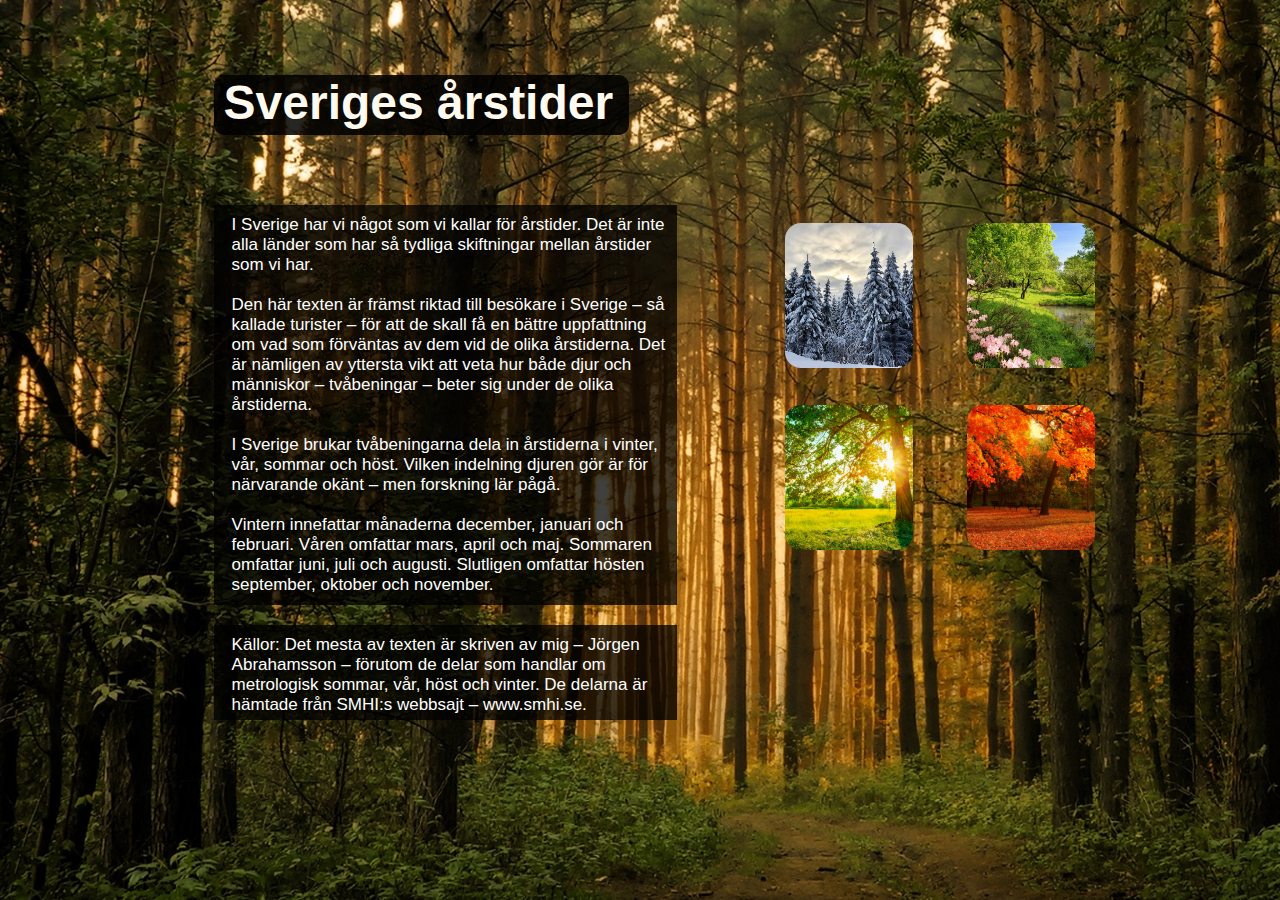
<file: index.html>
<!DOCTYPE html>
<html lang="en">
  <head>
    <meta charset="UTF-8" />
    <meta name="viewport" content="width=device-width, initial-scale=1.0" />
    <meta http-equiv="X-UA-Compatible" content="ie=edge" />
    <link rel="stylesheet" type="text/css" href="index.css" />
    <title>Document</title>
  </head>

  <body id="index">
    <section>
      <article>
        <h2 id="titel">Sveriges årstider</h2>
        <p id="text">
          I Sverige har vi något som vi kallar för årstider. Det är inte alla
          länder som har så tydliga skiftningar mellan årstider som vi har.<br /><br />Den
          här texten är främst riktad till besökare i Sverige – så kallade
          turister – för att de skall få en bättre uppfattning om vad som
          förväntas av dem vid de olika årstiderna. Det är nämligen av yttersta
          vikt att veta hur både djur och människor – tvåbeningar – beter sig
          under de olika årstiderna.<br /><br />
          I Sverige brukar tvåbeningarna dela in årstiderna i vinter, vår,
          sommar och höst. Vilken indelning djuren gör är för närvarande okänt –
          men forskning lär pågå.<br /><br />Vintern innefattar månaderna
          december, januari och februari. Våren omfattar mars, april och maj.
          Sommaren omfattar juni, juli och augusti. Slutligen omfattar hösten
          september, oktober och november.
        </p>
        <footer id="kallor">
          <p>
            Källor: Det mesta av texten är skriven av mig – Jörgen Abrahamsson –
            förutom de delar som handlar om metrologisk sommar, vår, höst och
            vinter. De delarna är hämtade från SMHI:s webbsajt – www.smhi.se.
          </p>
        </footer>
        <nav>
          <ul>
            <li><a href="vinter.html" id="Lankvinter" alt="Vinter"></a></li>
            <li><a href="var.html" id="Lankvar" alt="Vår"></a></li>
            <li><a href="sommar.html" id="Lanksommar" alt="Sommar"></a></li>
            <li><a href="host.html" id="Lankhost" alt="Höst"></a></li>
          </ul>
        </nav>
      </article>
    </section>
  </body>
</html>
</file>
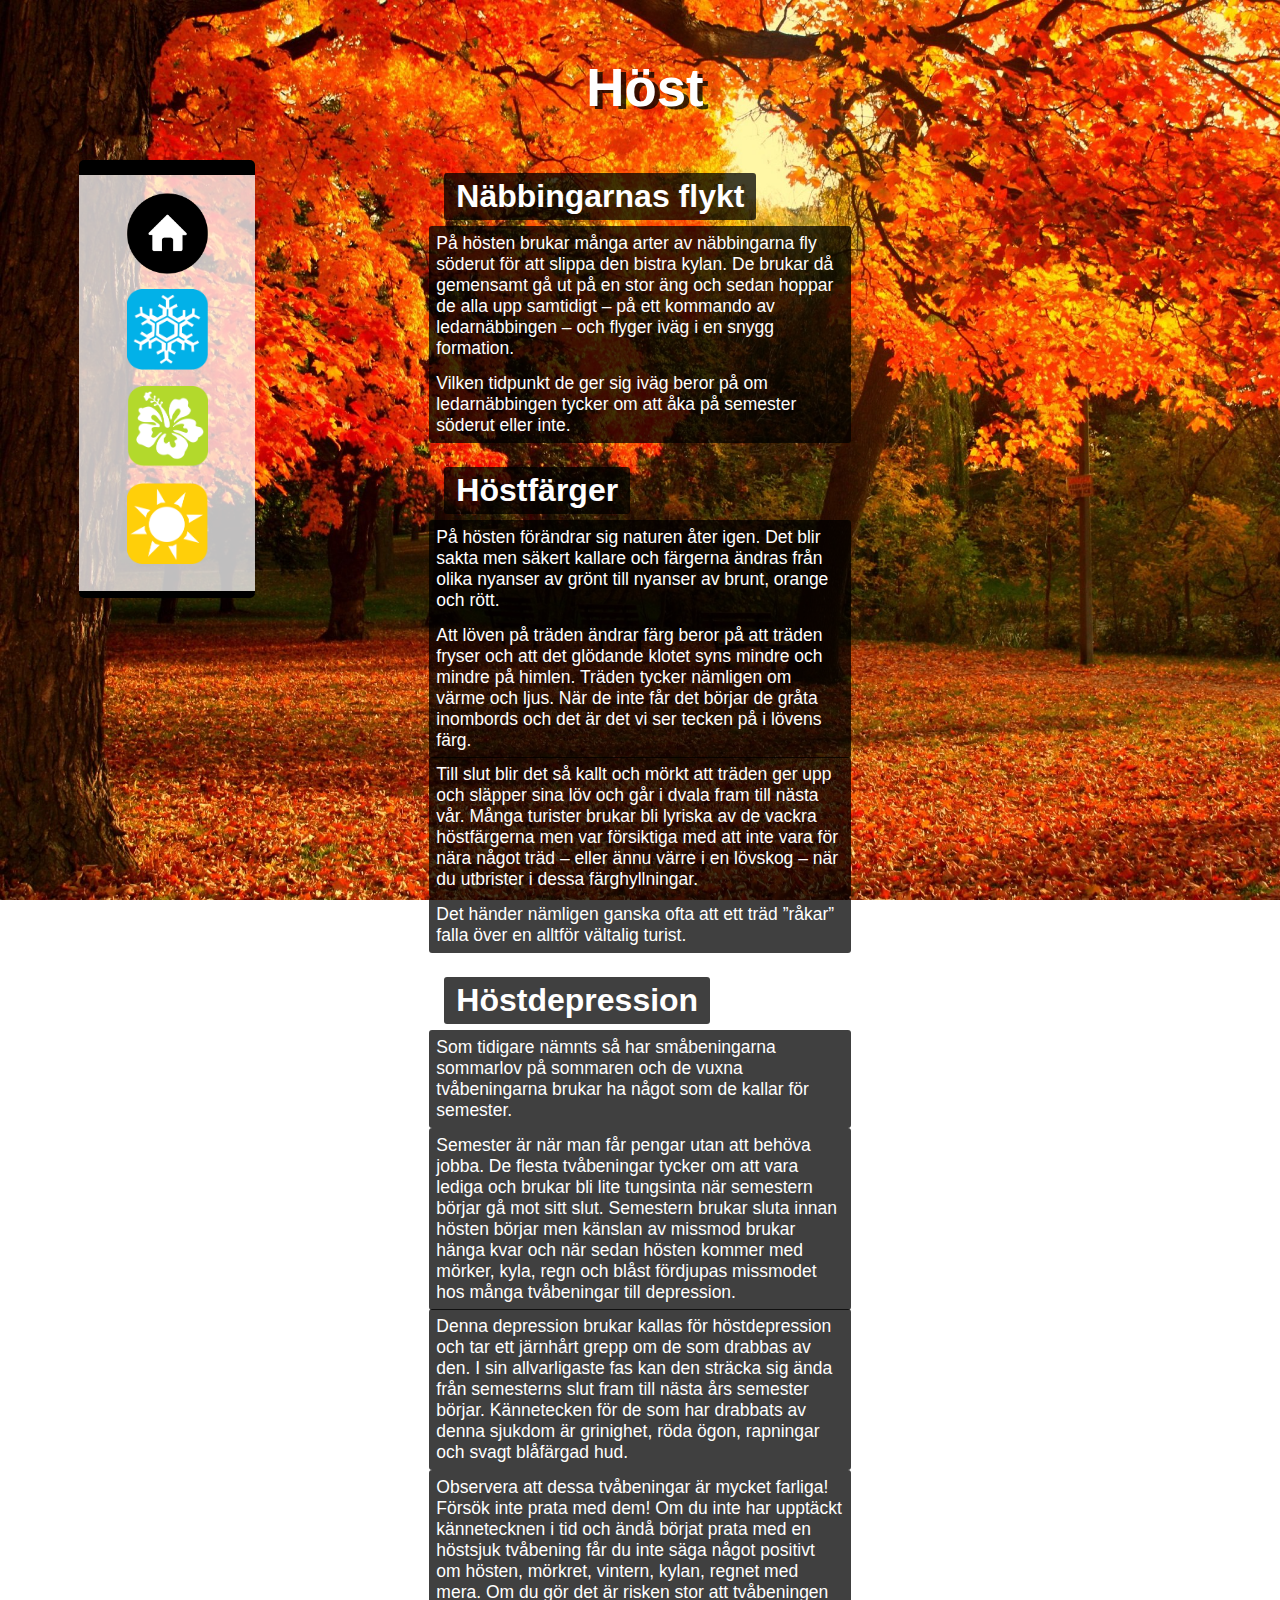
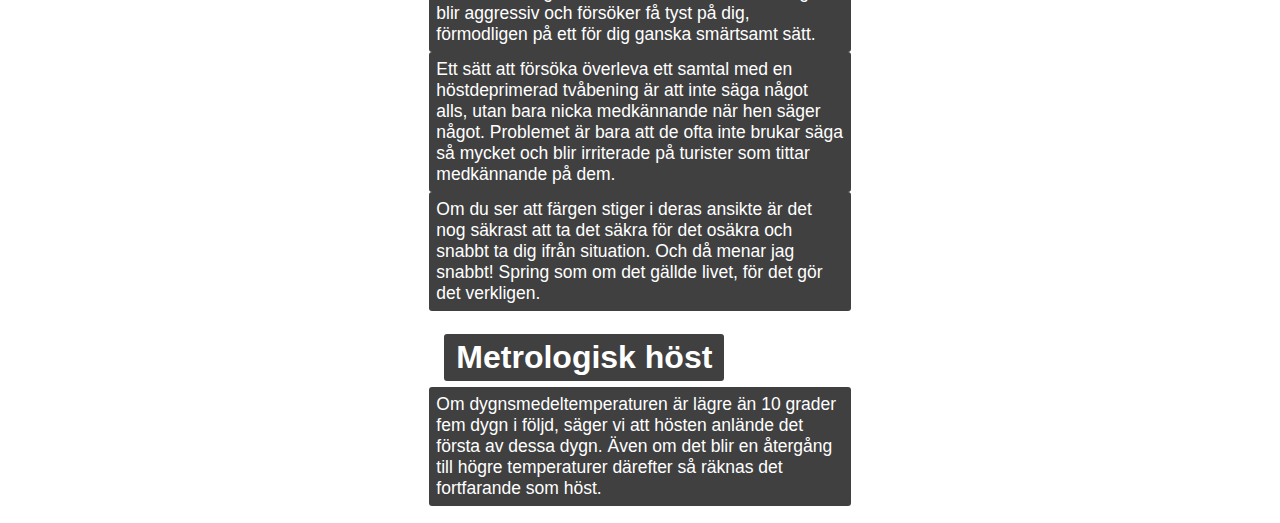
<file: host.html>
<!DOCTYPE html>
<html lang="en">
  <head>
    <meta charset="UTF-8" />
    <meta name="viewport" content="width=device-width, initial-scale=1.0" />
    <meta http-equiv="X-UA-Compatible" content="ie=edge" />
    <link rel="stylesheet" type="text/css" href="arstider.css" />
    <title>Document</title>
  </head>

  <body id="hosten">
    <nav id="meny">
      <ul>
        <li><a href="index.html" id="Lankhem" alt="Hem"></a></li>
        <li><a href="vinter.html" id="Lankvinter" alt="Vinter"></a></li>
        <li><a href="var.html" id="Lankvar" alt="Vår"></a></li>
        <li><a href="sommar.html" id="Lanksommar" alt="Sommar"></a></li>
      </ul>
    </nav>
    <section>
      <h2>Höst</h2>
      <article id="första">
        <h3>Näbbingarnas flykt</h3>
        <p>
          På hösten brukar många arter av näbbingarna fly söderut för att slippa
          den bistra kylan. De brukar då gemensamt gå ut på en stor äng och
          sedan hoppar de alla upp samtidigt – på ett kommando av ledarnäbbingen
          – och flyger iväg i en snygg formation.</p> <p>Vilken tidpunkt de ger sig
          iväg beror på om ledarnäbbingen tycker om att åka på semester söderut
          eller inte.
        </p>
      </article>
      <article id="andra">
        <h3>Höstfärger</h3>
        <p>
          På hösten förändrar sig naturen åter igen. Det blir sakta men säkert
          kallare och färgerna ändras från olika nyanser av grönt till nyanser
          av brunt, orange och rött.</p> <p>Att löven på träden ändrar färg beror på
          att träden fryser och att det glödande klotet syns mindre och mindre
          på himlen. Träden tycker nämligen om värme och ljus. När de inte får
          det börjar de gråta inombords och det är det vi ser tecken på i lövens
          färg.</p> <p>Till slut blir det så kallt och mörkt att träden ger upp och
          släpper sina löv och går i dvala fram till nästa vår. Många turister
          brukar bli lyriska av de vackra höstfärgerna men var försiktiga med
          att inte vara för nära något träd – eller ännu värre i en lövskog –
          när du utbrister i dessa färghyllningar.</p> <p>Det händer nämligen ganska
          ofta att ett träd ”råkar” falla över en alltför vältalig turist.
        </p>
      </article>
      <article id="tredje">
        <h3>Höstdepression</h3>
        <p>
          Som tidigare nämnts så har småbeningarna sommarlov på sommaren och de
          vuxna tvåbeningarna brukar ha något som de kallar för semester.</p>
          <p>Semester är när man får pengar utan att behöva jobba. De flesta
          tvåbeningar tycker om att vara lediga och brukar bli lite tungsinta
          när semestern börjar gå mot sitt slut. Semestern brukar sluta innan
          hösten börjar men känslan av missmod brukar hänga kvar och när sedan
          hösten kommer med mörker, kyla, regn och blåst fördjupas missmodet hos
          många tvåbeningar till depression.</p> <p>Denna depression brukar kallas för
          höstdepression och tar ett järnhårt grepp om de som drabbas av den. I
          sin allvarligaste fas kan den sträcka sig ända från semesterns slut
          fram till nästa års semester börjar. Kännetecken för de som har
          drabbats av denna sjukdom är grinighet, röda ögon, rapningar och svagt
          blåfärgad hud.</p> <p>Observera att dessa tvåbeningar är mycket farliga!
          Försök inte prata med dem! Om du inte har upptäckt kännetecknen i tid
          och ändå börjat prata med en höstsjuk tvåbening får du inte säga något
          positivt om hösten, mörkret, vintern, kylan, regnet med mera. Om du
          gör det är risken stor att tvåbeningen blir aggressiv och försöker få
          tyst på dig, förmodligen på ett för dig ganska smärtsamt sätt.</p> <p>Ett
          sätt att försöka överleva ett samtal med en höstdeprimerad tvåbening
          är att inte säga något alls, utan bara nicka medkännande när hen säger
          något. Problemet är bara att de ofta inte brukar säga så mycket och
          blir irriterade på turister som tittar medkännande på dem.</p> <p>Om du ser
          att färgen stiger i deras ansikte är det nog säkrast att ta det säkra
          för det osäkra och snabbt ta dig ifrån situation. Och då menar jag
          snabbt! Spring som om det gällde livet, för det gör det verkligen.
        </p>
      </article>
      <article id="fjarde">
        <h3>Metrologisk höst</h3>
        <p>
          Om dygnsmedeltemperaturen är lägre än 10 grader fem dygn i följd,
          säger vi att hösten anlände det första av dessa dygn. Även om det blir
          en återgång till högre temperaturer därefter så räknas det fortfarande
          som höst.
        </p>
      </article>
    </section>
  </body>
</html>
</file>
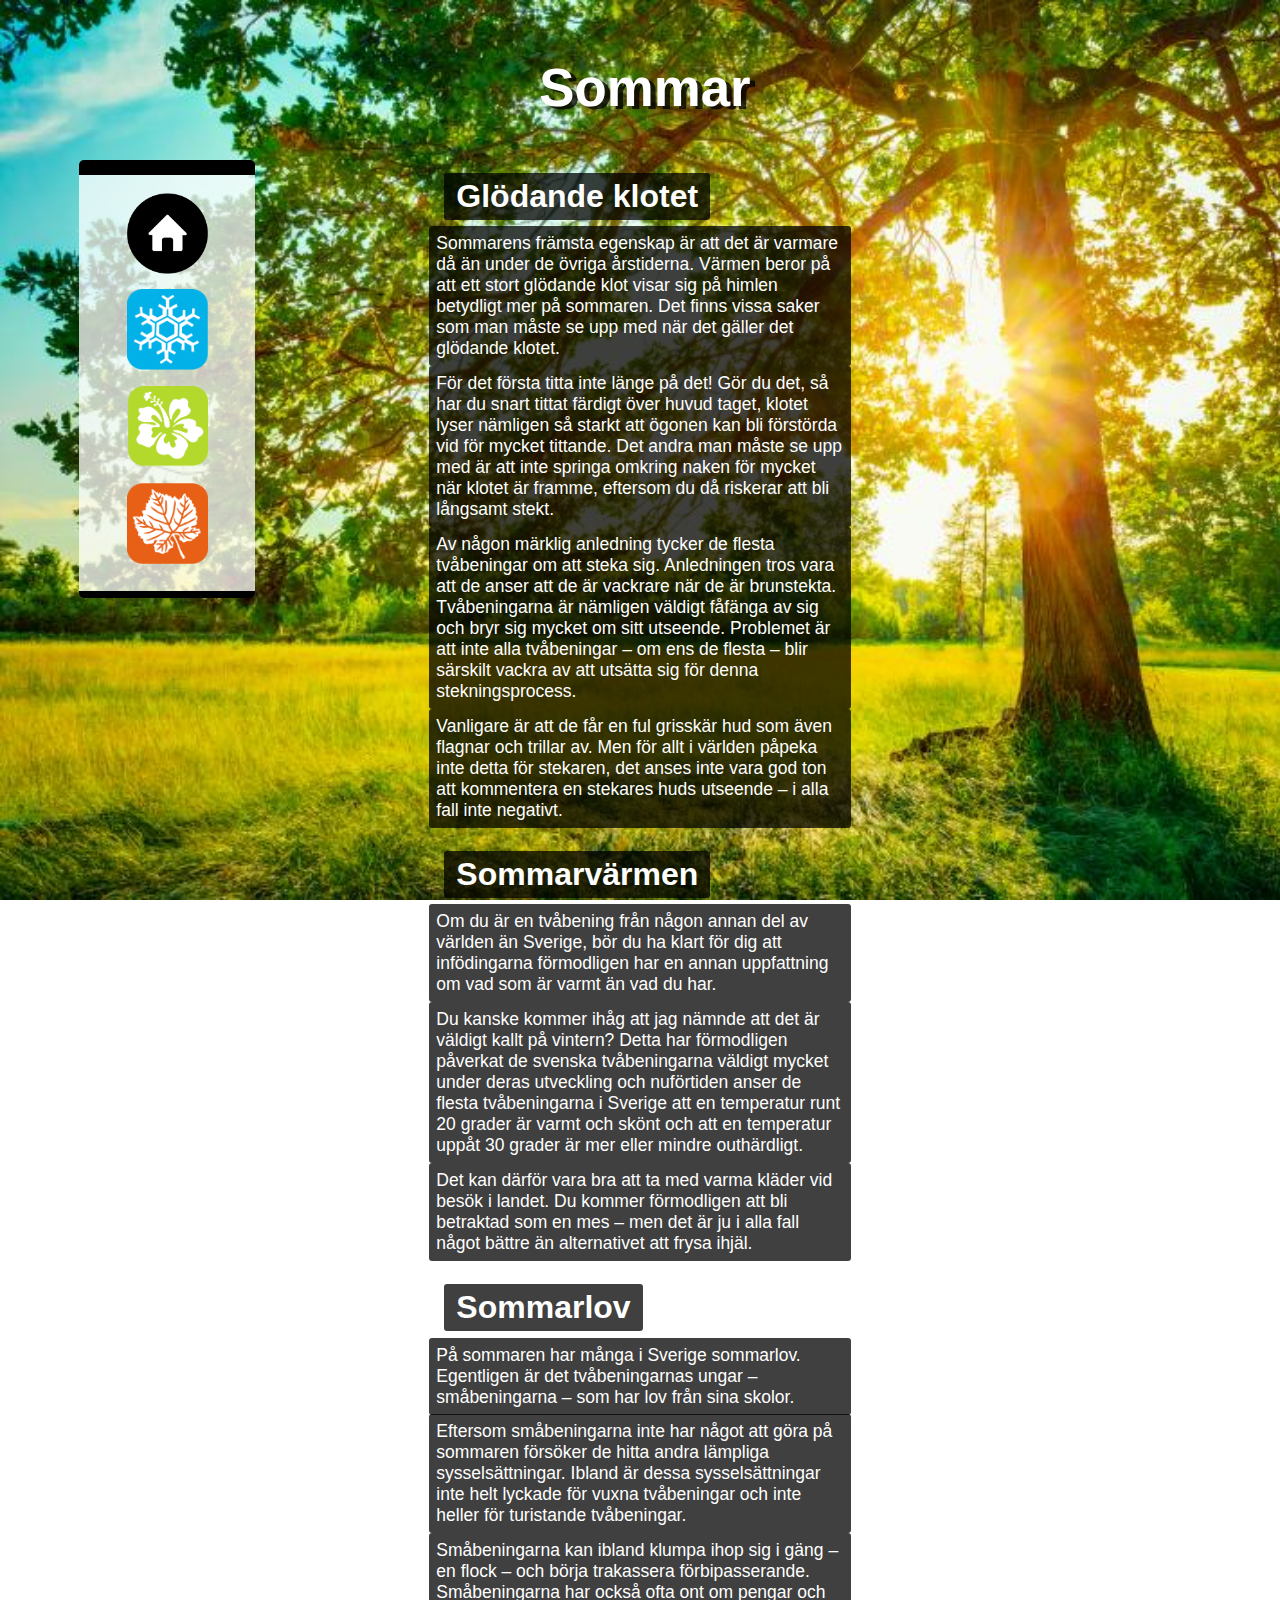
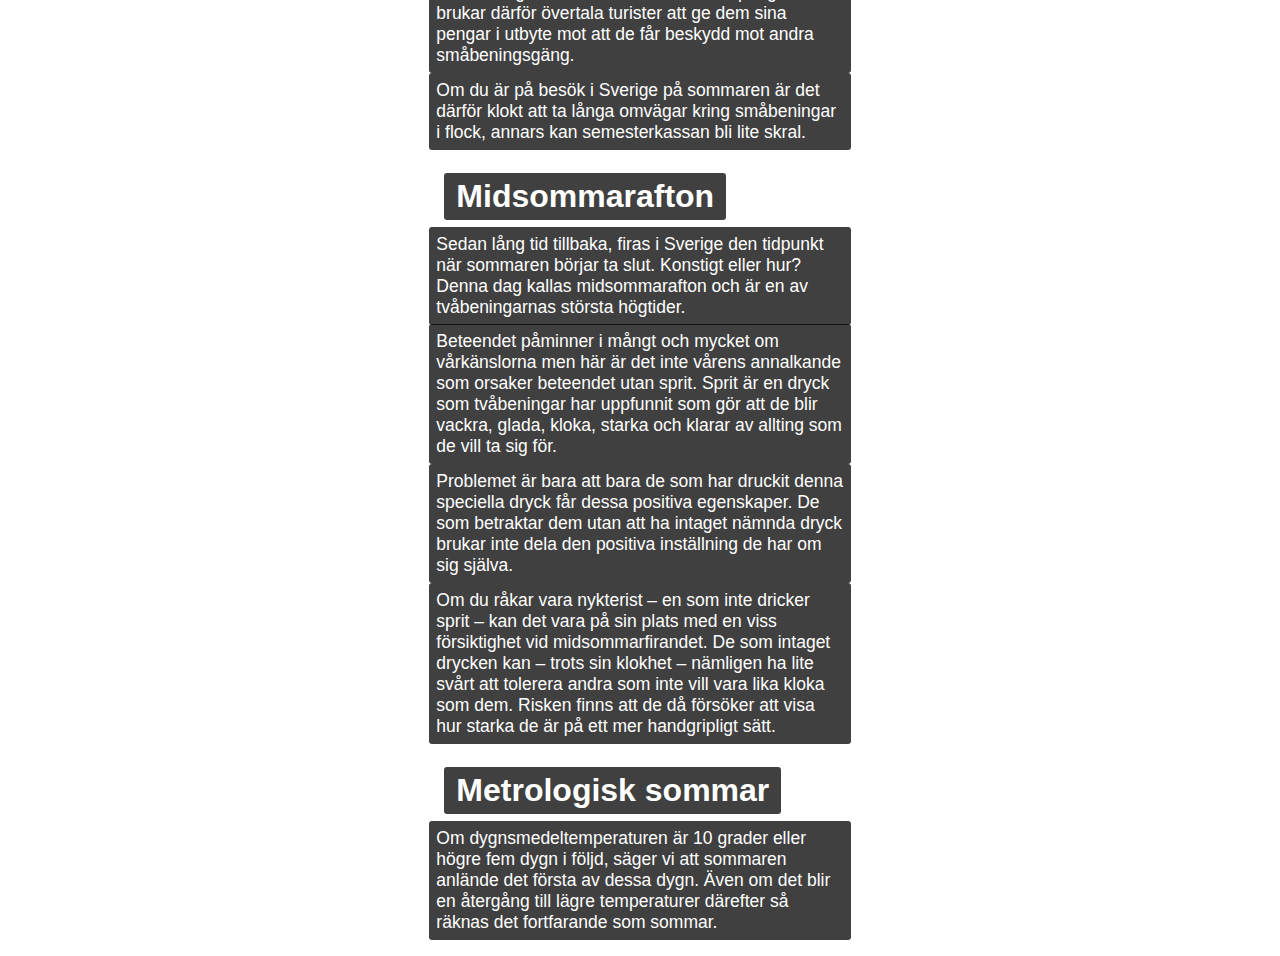
<file: sommar.html>
<!DOCTYPE HTML>
<html lang="en">

<head>
    <meta charset="UTF-8">
    <meta name="viewport" content="width=device-width, initial-scale=1.0">
    <meta http-equiv="X-UA-Compatible" content="ie=edge">
    <link rel="stylesheet" type="text/css" href="arstider.css">
    <title>Document</title>
</head>

<body id="sommaren">
        <nav id="meny">
                <ul>
                   <li><a href="index.html" id="Lankhem" alt=Hem></a></li>
                   <li><a href="vinter.html" id="Lankvinter" alt="Vinter"></a></li>
                   <li><a href="var.html" id="Lankvar" alt="Vår"></a></li>
                   <li><a href="host.html" id="Lankhost" alt=Höst></a></li>
                </ul>
        </nav>
    <section>
            <h2>
                    Sommar
            </h2>
            <article id="första">
                    <h3>Glödande klotet</h3>
                    <p>Sommarens främsta egenskap är att det är varmare då än under de övriga årstiderna. Värmen beror på att ett stort
                    glödande klot visar sig på himlen betydligt mer på sommaren. Det finns vissa saker som man måste se upp med när det
                    gäller det glödande klotet.</p> <p>För det första titta inte länge på det! Gör du det, så har du snart tittat färdigt över
                    huvud taget, klotet lyser nämligen så starkt att ögonen kan bli förstörda vid för mycket tittande. Det andra man
                    måste se upp med är att inte springa omkring naken för mycket när klotet är framme, eftersom du då riskerar att bli
                    långsamt stekt.</p> <p>Av någon märklig anledning tycker de flesta tvåbeningar om att steka sig. Anledningen tros vara att
                    de anser att de är vackrare när de är brunstekta. Tvåbeningarna är nämligen väldigt fåfänga av sig och bryr sig
                    mycket om sitt utseende. Problemet är att inte alla tvåbeningar – om ens de flesta – blir särskilt vackra av att
                    utsätta sig för denna stekningsprocess.</p>  <p>Vanligare är att de får en ful grisskär hud som även flagnar och trillar av.
                    Men för allt i världen påpeka inte detta för stekaren, det anses inte vara god ton att kommentera en stekares huds
                    utseende – i alla fall inte negativt.</p>
            </article>
            <article id="andra">
                    <h3>Sommarvärmen</h3>
                    <p>Om du är en tvåbening från någon annan del av världen än Sverige, bör du ha klart för dig att infödingarna
                    förmodligen har en annan uppfattning om vad som är varmt än vad du har.</p> <p>Du kanske kommer ihåg att jag nämnde att det
                    är väldigt kallt på vintern? Detta har förmodligen påverkat de svenska tvåbeningarna väldigt mycket under deras
                    utveckling och nuförtiden anser de flesta tvåbeningarna i Sverige att en temperatur runt 20 grader är varmt och
                    skönt och att en temperatur uppåt 30 grader är mer eller mindre outhärdligt.</p> <p>Det kan därför vara bra att ta med
                    varma kläder vid besök i landet. Du kommer förmodligen att bli betraktad som en mes – men det är ju i alla fall
                    något bättre än alternativet att frysa ihjäl.</p>        
            </article>
            <article id="tredje">
                <h3>Sommarlov</h3>
                <p>På sommaren har många i Sverige sommarlov. Egentligen är det tvåbeningarnas ungar – småbeningarna – som har lov från
                sina skolor. </p> <p>Eftersom småbeningarna inte har något att göra på sommaren försöker de hitta andra lämpliga
                sysselsättningar. Ibland är dessa sysselsättningar inte helt lyckade för vuxna tvåbeningar och inte heller för
                turistande tvåbeningar.</p> <p>Småbeningarna kan ibland klumpa ihop sig i gäng – en flock – och börja trakassera
                förbipasserande. Småbeningarna har också ofta ont om pengar och brukar därför övertala turister att ge dem sina
                pengar i utbyte mot att de får beskydd mot andra småbeningsgäng.</p> <p>Om du är på besök i Sverige på sommaren är det
                därför klokt att ta långa omvägar kring småbeningar i flock, annars kan semesterkassan bli lite skral.</p>
            </article>
            <article id="fjarde">
                <h3>Midsommarafton</h3>
                <p>Sedan lång tid tillbaka, firas i Sverige den tidpunkt när sommaren börjar ta slut. Konstigt eller hur? Denna dag
                kallas midsommarafton och är en av tvåbeningarnas största högtider.</p> <p> Beteendet påminner i mångt och mycket om
                vårkänslorna men här är det inte vårens annalkande som orsaker beteendet utan sprit. Sprit är en dryck som
                tvåbeningar har uppfunnit som gör att de blir vackra, glada, kloka, starka och klarar av allting som de vill ta sig
                för.</p> <p>Problemet är bara att bara de som har druckit denna speciella dryck får dessa positiva egenskaper. De som
                betraktar dem utan att ha intaget nämnda dryck brukar inte dela den positiva inställning de har om sig själva.</p> <p>Om du
                råkar vara nykterist – en som inte dricker sprit – kan det vara på sin plats med en viss försiktighet vid
                midsommarfirandet. De som intaget drycken kan – trots sin klokhet – nämligen ha lite svårt att tolerera andra som
                inte vill vara lika kloka som dem. Risken finns att de då försöker att visa hur starka de är på ett mer handgripligt
                sätt.</p>
            </article>
            <article id="femte">
                <h3>Metrologisk sommar</h3>
                <p>Om dygnsmedeltemperaturen är 10 grader eller högre fem dygn i följd, säger vi att sommaren anlände det första av
                dessa dygn. Även om det blir en återgång till lägre temperaturer därefter så räknas det fortfarande som sommar.</p>
            </article>
    </section>
</body>

</html>
</file>
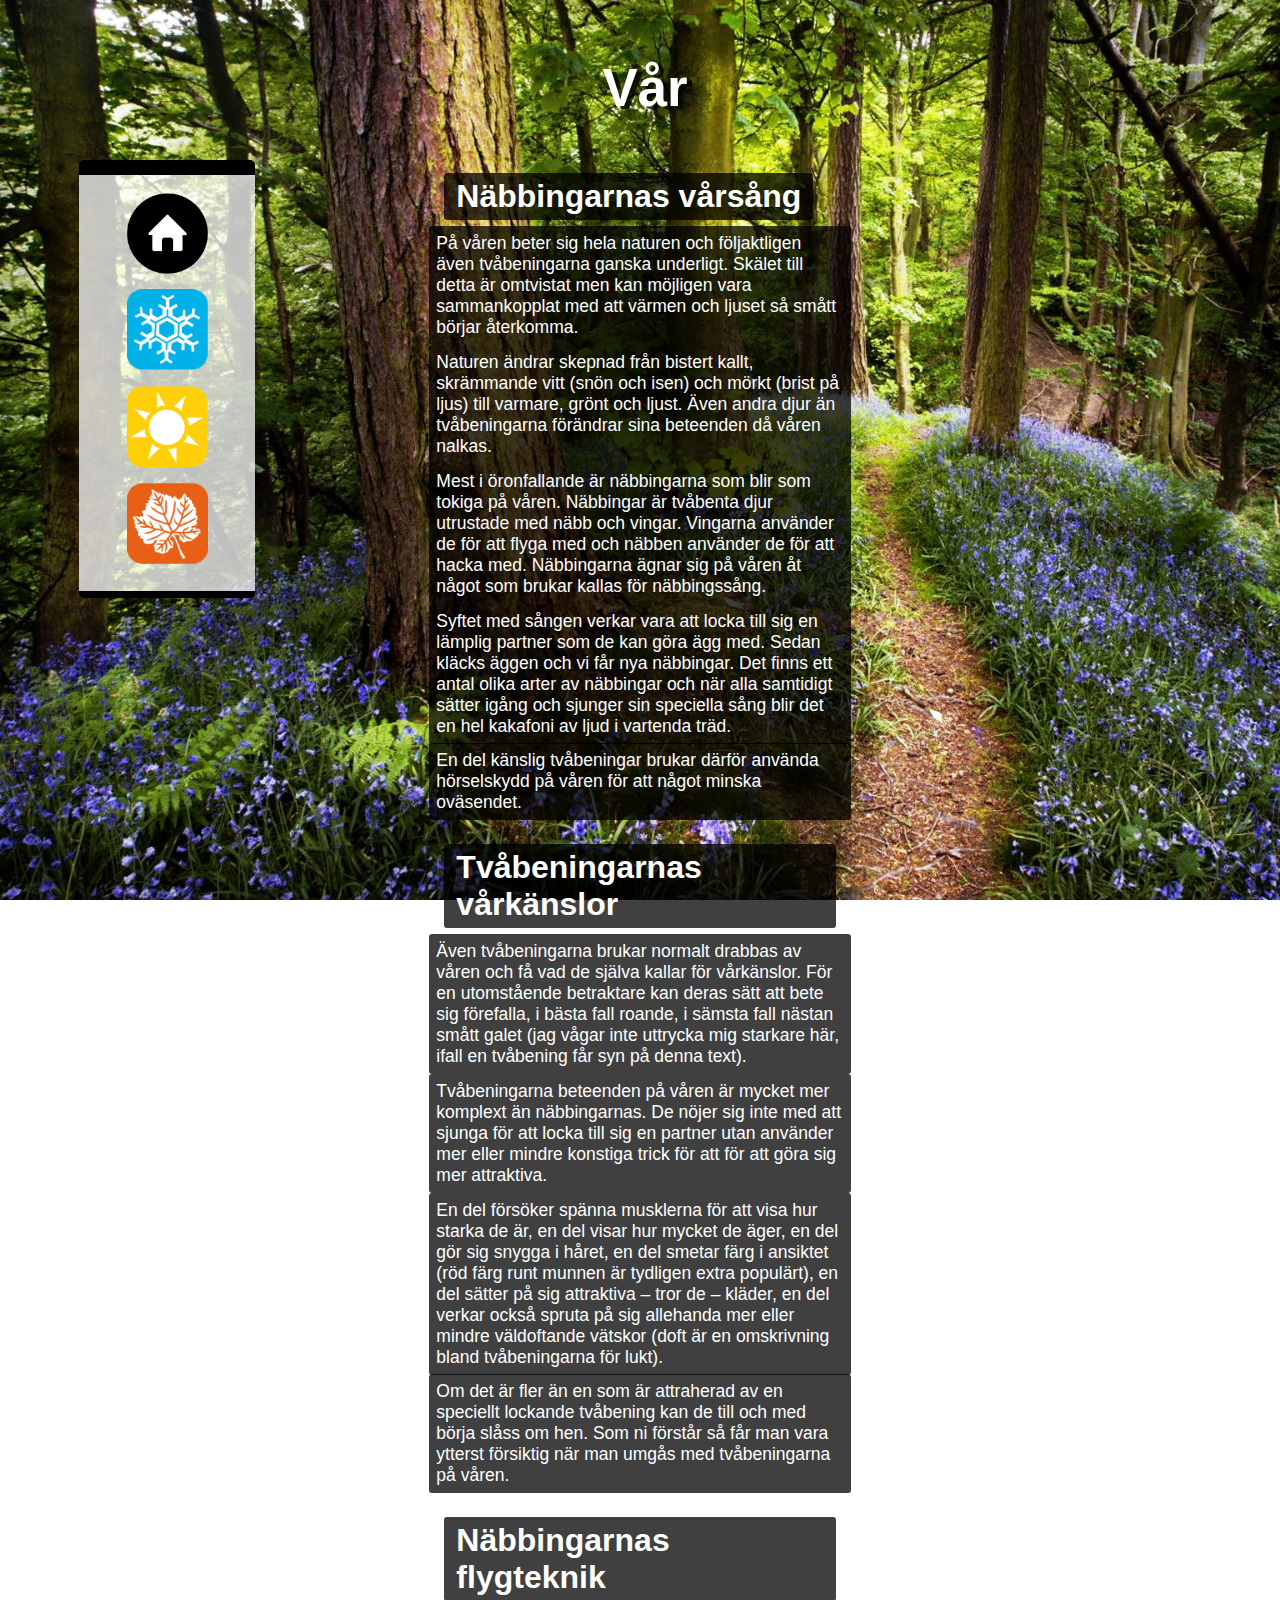
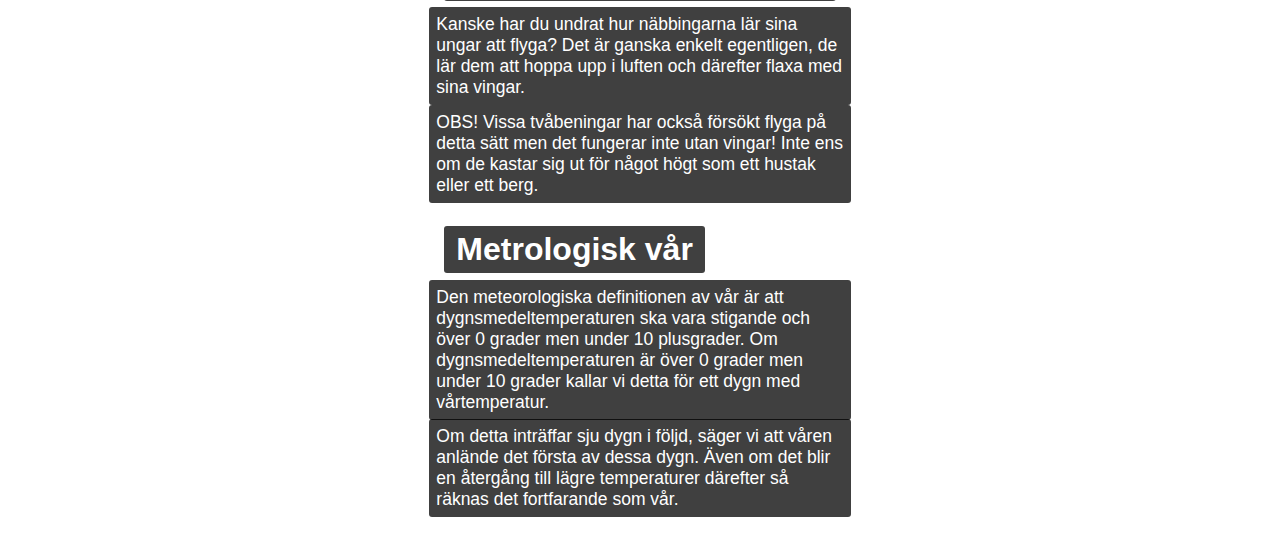
<file: var.html>
<!DOCTYPE HTML>
<html lang="en">

<head>
    <meta charset="UTF-8">
    <meta name="viewport" content="width=device-width, initial-scale=1.0">
    <meta http-equiv="X-UA-Compatible" content="ie=edge">
    <link rel="stylesheet" type="text/css" href="arstider.css">
    <title>Document</title>
</head>

<body id="varen">
        <nav id="meny">
                <ul>
                   <li><a href="index.html" id="Lankhem" alt=Hem></a></li>
                   <li><a href="vinter.html" id="Lankvinter" alt="Vinter"></a></li>
                   <li><a href="sommar.html" id="Lanksommar" alt=Sommar></a></li>
                   <li><a href="host.html" id="Lankhost" alt=Höst></a></li>
                </ul>
        </nav>
    <section>
            <h2>Vår</h2>
            <article id="första">
                <h3>Näbbingarnas vårsång</h3>
                <p>På våren beter sig hela naturen och följaktligen även tvåbeningarna ganska underligt. Skälet till detta är omtvistat
                men kan möjligen vara sammankopplat med att värmen och ljuset så smått börjar återkomma.</p> <p>Naturen ändrar skepnad från
                bistert kallt, skrämmande vitt (snön och isen) och mörkt (brist på ljus) till varmare, grönt och ljust. Även andra
                djur än tvåbeningarna förändrar sina beteenden då våren nalkas.</p> <p>Mest i öronfallande är näbbingarna som blir som
                tokiga på våren. Näbbingar är tvåbenta djur utrustade med näbb och vingar. Vingarna använder de för att flyga med
                och näbben använder de för att hacka med. Näbbingarna ägnar sig på våren åt något som brukar kallas för
                näbbingssång.</p> <p>Syftet med sången verkar vara att locka till sig en lämplig partner som de kan göra ägg med. Sedan
                kläcks äggen och vi får nya näbbingar. Det finns ett antal olika arter av näbbingar och när alla samtidigt sätter
                igång och sjunger sin speciella sång blir det en hel kakafoni av ljud i vartenda träd.</p> <p>En del känslig tvåbeningar
                brukar därför använda hörselskydd på våren för att något minska oväsendet.</p>
            </article>
            <article id="andra">
                <h3>Tvåbeningarnas vårkänslor</h3>
                <p>Även tvåbeningarna brukar normalt drabbas av våren och få vad de själva kallar för vårkänslor. För en utomstående
                betraktare kan deras sätt att bete sig förefalla, i bästa fall roande, i sämsta fall nästan smått galet (jag vågar
                inte uttrycka mig starkare här, ifall en tvåbening får syn på denna text).</p> <p>Tvåbeningarna beteenden på våren är
                mycket mer komplext än näbbingarnas. De nöjer sig inte med att sjunga för att locka till sig en partner utan
                använder mer eller mindre konstiga trick för att för att göra sig mer attraktiva.</p> <p>En del försöker spänna musklerna
                för att visa hur starka de är, en del visar hur mycket de äger, en del gör sig snygga i håret, en del smetar färg i
                ansiktet (röd färg runt munnen är tydligen extra populärt), en del sätter på sig attraktiva – tror de – kläder, en
                del verkar också spruta på sig allehanda mer eller mindre väldoftande vätskor (doft är en omskrivning bland
                tvåbeningarna för lukt).</p> <p>Om det är fler än en som är attraherad av en speciellt lockande tvåbening kan de till och
                med börja slåss om hen. Som ni förstår så får man vara ytterst försiktig när man umgås med tvåbeningarna på våren.</p>
            </article>
            <article id="tredje">
                <h3>Näbbingarnas flygteknik</h3>
                <p>Kanske har du undrat hur näbbingarna lär sina ungar att flyga? Det är ganska enkelt egentligen, de lär dem att hoppa
                upp i luften och därefter flaxa med sina vingar.</p> <p>OBS! Vissa tvåbeningar har också försökt flyga på detta sätt men
                det fungerar inte utan vingar! Inte ens om de kastar sig ut för något högt som ett hustak eller ett berg.</p>
            </article>
            <article id="fjarde">
                <h3>Metrologisk vår</h3>
                <p>Den meteorologiska definitionen av vår är att dygnsmedeltemperaturen ska vara stigande och över 0 grader men under
                10 plusgrader. Om dygnsmedeltemperaturen är över 0 grader men under 10 grader kallar vi detta för ett dygn med
                vårtemperatur.</p> <p>Om detta inträffar sju dygn i följd, säger vi att våren anlände det första av dessa dygn. Även om det
                blir en återgång till lägre temperaturer därefter så räknas det fortfarande som vår.</p>
            </article>
    </section>
</body>

</html>
</file>
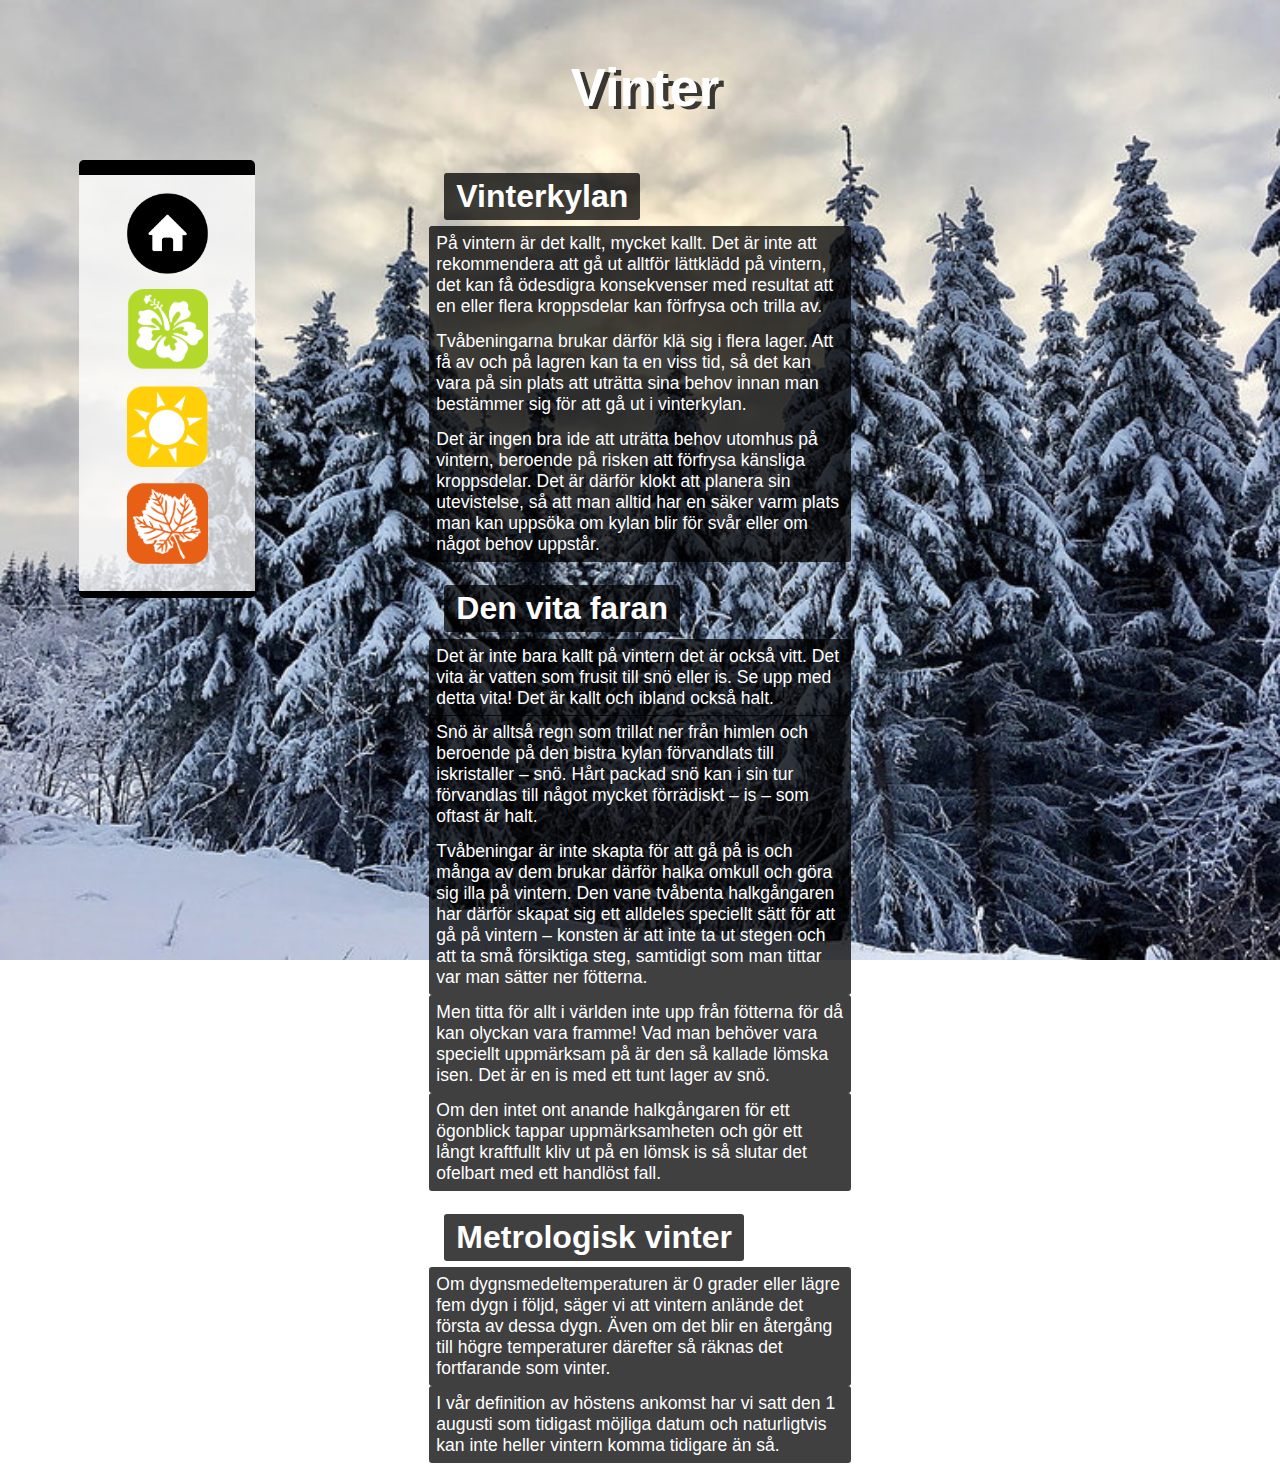
<file: vinter.html>
<!DOCTYPE html>
<html lang="en">
  <head>
    <meta charset="UTF-8" />
    <meta name="viewport" content="width=device-width, initial-scale=1.0" />
    <meta http-equiv="X-UA-Compatible" content="ie=edge" />
    <link rel="stylesheet" type="text/css" href="arstider.css" />
    <title>Document</title>
  </head>

  <body id="vintern">
      <nav id="meny">
          <ul>
            <li><a href="index.html" id="Lankhem" alt="Hem"></a></li>
            <li><a href="var.html" id="Lankvar" alt="Vår"></a></li>
            <li><a href="sommar.html" id="Lanksommar" alt="Sommar"></a></li>
            <li><a href="host.html" id="Lankhost" alt="Höst"></a></li>
          </ul>
        </nav>
    <section>
      <h2>
        Vinter
      </h2>
      <article id="första">
        <h3>Vinterkylan</h3>
        <p>
          På vintern är det kallt, mycket kallt. Det är inte att rekommendera
          att gå ut alltför lättklädd på vintern, det kan få ödesdigra
          konsekvenser med resultat att en eller flera kroppsdelar kan förfrysa
          och trilla av.</p> <p>Tvåbeningarna brukar därför klä sig i flera lager. Att
          få av och på lagren kan ta en viss tid, så det kan vara på sin plats
          att uträtta sina behov innan man bestämmer sig för att gå ut i
          vinterkylan.</p> <p>Det är ingen bra ide att uträtta behov utomhus på
          vintern, beroende på risken att förfrysa känsliga kroppsdelar. Det är
          därför klokt att planera sin utevistelse, så att man alltid har en
          säker varm plats man kan uppsöka om kylan blir för svår eller om något
          behov uppstår.
        </p>
      </article>
      <article id="andra">
        <h3>Den vita faran</h3>
        <p>
          Det är inte bara kallt på vintern det är också vitt. Det vita är
          vatten som frusit till snö eller is. Se upp med detta vita! Det är
          kallt och ibland också halt.</p> <p>Snö är alltså regn som trillat ner från
          himlen och beroende på den bistra kylan förvandlats till iskristaller
          – snö. Hårt packad snö kan i sin tur förvandlas till något mycket
          förrädiskt – is – som oftast är halt.</p> <p>Tvåbeningar är inte skapta för
          att gå på is och många av dem brukar därför halka omkull och göra sig
          illa på vintern. Den vane tvåbenta halkgångaren har därför skapat sig
          ett alldeles speciellt sätt för att gå på vintern – konsten är att
          inte ta ut stegen och att ta små försiktiga steg, samtidigt som man
          tittar var man sätter ner fötterna.</p> <p>Men titta för allt i världen inte
          upp från fötterna för då kan olyckan vara framme! Vad man behöver vara
          speciellt uppmärksam på är den så kallade lömska isen. Det är en is
          med ett tunt lager av snö.</p> <p>Om den intet ont anande halkgångaren för
          ett ögonblick tappar uppmärksamheten och gör ett långt kraftfullt kliv
          ut på en lömsk is så slutar det ofelbart med ett handlöst fall.
        </p>
      </article>
      <article id="tredje">
        <h3>Metrologisk vinter</h3>
        <p>
          Om dygnsmedeltemperaturen är 0 grader eller lägre fem dygn i följd,
          säger vi att vintern anlände det första av dessa dygn. Även om det
          blir en återgång till högre temperaturer därefter så räknas det
          fortfarande som vinter.</p> <p>I vår definition av höstens ankomst har vi
          satt den 1 augusti som tidigast möjliga datum och naturligtvis kan
          inte heller vintern komma tidigare än så.
        </p>
      </article>
    </section>
  </body>
</html>
</file>
<file: index.css>
@charset "utf-8";

body {
  /*byt bakgrunds bilden*/
  background: url(skog.jpg);
  background-size: cover;
  background-attachment: fixed;
  background-repeat: no-repeat;
  font-family: sans-serif;
}
article {
  display: grid;
  grid-gap: 20px;
  grid-template-areas:
    "titel ... ..."
    "text meny ..."
    "kallor ... ...";
  grid-template-columns: 500px 0.5fr 100px;
  grid-template-rows: 150px 400px auto;
  padding: 1em;
  margin: 1.2em 50% 1.2em 15%;
}
@media (max-width: 1075px) {
  body article {
    grid-template-areas:
      "titel"
      "text"
      "kallor"
      "meny";
    grid-template-columns: 500px;
    grid-template-rows: auto auto auto auto;
    margin-left: 15%;
  }
  body nav ul {
    display: grid;
    grid-gap: 2em;
    grid-template-columns: repeat(2, 150px);
  }
  body #titel {
    padding-bottom: 8px;
  }
}
@media (max-width: 700px) {
  body article {
    grid-template-areas:
      "titel titel"
      "text meny"
      "kallor meny";
    grid-template-columns: 350px 100px;
    margin-left: 15%;
  }
  body #titel {
    padding-bottom: 8px;
  }
  body nav ul {
    display: grid;
    grid-template-columns: repeat(1, 150px);
    grid-template-rows: repeat(4, auto);
    margin: 0;
    padding: 0;
  }
  body nav li {
    padding: 2em 1em 3em 1em;
  }
  body nav li a {
    padding: 3em;
  }
  body nav li a:hover {
    padding-bottom: 2.5em;
    padding-left: 3.5em;
    padding-right: 4em;
    padding-top: 2.5em;
  }
  body p#text,
  footer#kallor p {
    min-width: 0;
  }
  article {
    min-width: 400px;
  }
}
#titel {
  grid-area: titel;
  color: floralwhite;
  max-width: 7.45em;
  min-width: 405px;
  font-size: 3em;
  padding-left: 10px;
  background-color: rgba(0, 0, 0, 0.85);
  border-radius: 10px;
  height: 60px;
}
#text {
  grid-area: text;
}
body p#text,
footer#kallor p {
  font-size: 17px;
  margin-block-start: 0;
  margin-block-end: 0;
  max-width: 440px;
  min-width: 300px;
  color: white;
  background-color: rgba(0, 0, 0, 0.75);
  padding: 10px 5px 5px 18px;
}
footer#kallor {
  grid-area: kallor;
  min-width: 140px;
  max-height: 160px;
}
nav {
  grid-area: meny;
  margin-left: 0;
  margin-bottom: 0;
  padding: 0;
}
ul {
  display: grid;
  grid-template-rows: repeat(2, 150px);
  grid-template-columns: repeat(2, 150px);
  list-style: none;
  grid-gap: 2em;
}
li {
  margin: auto;
}
a {
  padding: 4em;
  border-radius: 1em;
  text-decoration: none;
  background-position: 60% 90%;
  transition: padding 0.2s ease-out;
}
a:hover {
  text-transform: uppercase;
  padding: 5em;
}

a#Lankvinter {
  background-image: url(TradVinter.jpg);
  background-size: cover;
}

a#Lankvar {
  background-image: url(TradVar.jpg);
  background-size: cover;
}

a#Lanksommar {
  background-image: url(TradSommar.jpg);
  background-size: cover;
}

a#Lankhost {
  background-image: url(TradHost.jpg);
  background-size: cover;
}
</file>
<file: arstider.css>
body{
    background-size: cover;
    background-repeat: no-repeat;
    background-attachment: fixed;
    font-family: Arial, Helvetica, sans-serif;
}

section{
    display: grid;
    grid-template-areas:
    "... ... titel titel ... ..."
    "meny meny första första ... ..."
    "... ... andra andra ... ..." 
    "... ... tredje tredje ... ..."
    "... ... fjarde fjarde ... ..."
    "... ... femte femte ... ...";

    grid-template-columns: 1fr 1fr 1fr 1fr 1fr 1fr;
    grid-template-rows: 150px repeat(5, auto);
}
body section h2{
    grid-area: titel;
    text-align: center;
    font-size: 330%;
    background-color: rgba(156, 151, 151, 0);
    color: white;
    padding: 5px 5px 5px 15px;
    text-shadow: 0.1em 0.06em rgba(0, 0, 0, .75);
}
section h3, section p{
    border-radius: 3px;
}
article#första{
    grid-area: första;
}
article#andra{
    grid-area: andra;
}
article#tredje{
    grid-area: tredje;
}
article#fjarde{
    grid-area: fjarde;
}
article#femte{
    grid-area: femte;
}
article h3{
    font-size: 2em;
    background-color: rgba(0,0,0,0.75);
    color: white;
    padding: 5px 12px 5px 12px;
    margin: 15px 15px 15px 15px;
    min-width: min-content;
    max-width: fit-content;
}
article p{
    font-size: 17.5px;
    background-color: rgba(0,0,0,0.75);
    color: white;
    padding: 7px 7px 7px 7px;
    min-width: min-content;
    margin-top: -.5em;
    margin-bottom: 8.5px;
}

body nav#meny{
    top: 10em;
    position: fixed;
    display: grid;
    grid-template-columns: 0.9fr 2fr;
    }
body nav#meny ul{
    grid-column: 2;
    display: grid;
    grid-template-columns: 8.5em;
    grid-template-rows: repeat(4, 2.3em);
    grid-gap: 60px;
    list-style-type: none;
    border-style: solid;
    border-left-style: none;
    border-right-style: none;
    border-top-width: 15px;
    border-radius: 5px;
    border-bottom-width: 7.5px;
    background-color: rgba(255, 255, 255, .75);
    margin-block-end: 0;
    margin-block-start: 0;
    height: 26em;
    animation-name: scroll;
    animation-duration: 1.2s;
    margin-bottom: 2em;
}

@keyframes scroll{
    from{height: 0;}
    to{height: 26em;}
}
@keyframes objekt_image{
    from{background-image: none;}
    to{background-image: initial;}
}

@keyframes objekt_fadein{
    from{opacity: 0;}
    to{opacity: 1;}
}

body nav ul li{
    margin-top: 3em;
    margin-left: 0.5em;
}

body nav ul li a {
    padding: 2.52em;
    background-size: contain;
    background-position: 60% 60%;
    background-repeat: no-repeat;
    transition: padding .2s ease-out;
    transition-delay: unset;
    animation-name: objekt_image, objekt_fadein;;
    animation-delay: 0s, 1.3s;
    animation-duration: 1.3s;
}

body nav ul li a#Lankhem{
    background-image: url(homebutton.png);
}
body nav ul li a#Lankvinter{
    background-image: url(seasons_vinter.png)
}
body nav ul li a#Lankvar{
    background-image: url(seasons_var.png)
}
body nav ul li a#Lanksommar{
    background-image: url(seasons_sommar.png)
}
body nav ul li a#Lankhost{
    background-image: url(seasons_host.png)
}
nav li a:hover{
    padding: 2.90em;
}

/*vinter.html*/
body#vintern{
    background-image: url(TradVinter.jpg);
}

/*var.html*/
body#varen{
    background-image: url(TradVar.jpg.crdownload);
}

/*sommar.html*/
body#sommaren{
    background-image: url(TradSommar.jpg);
}

/*host.html*/
body#hosten{
    background-image: url(TradHost.jpg);
}
</file>
